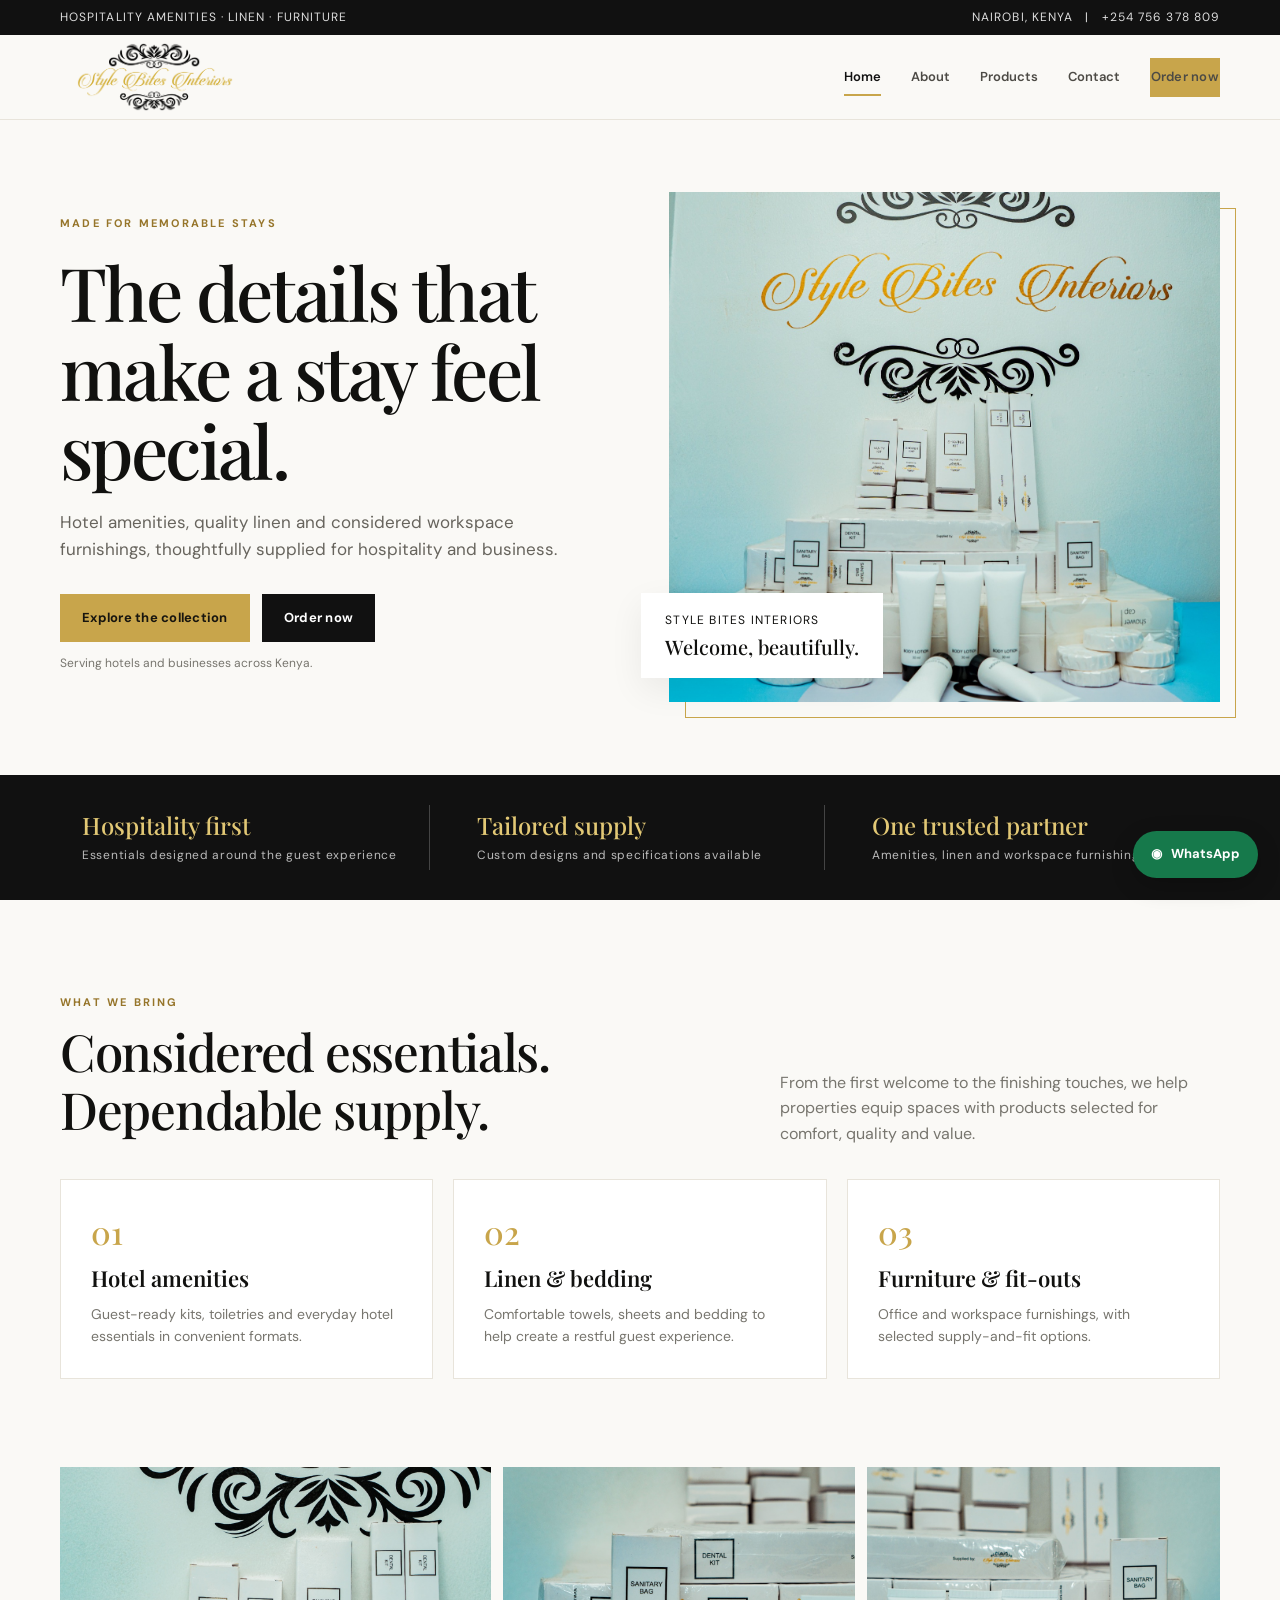
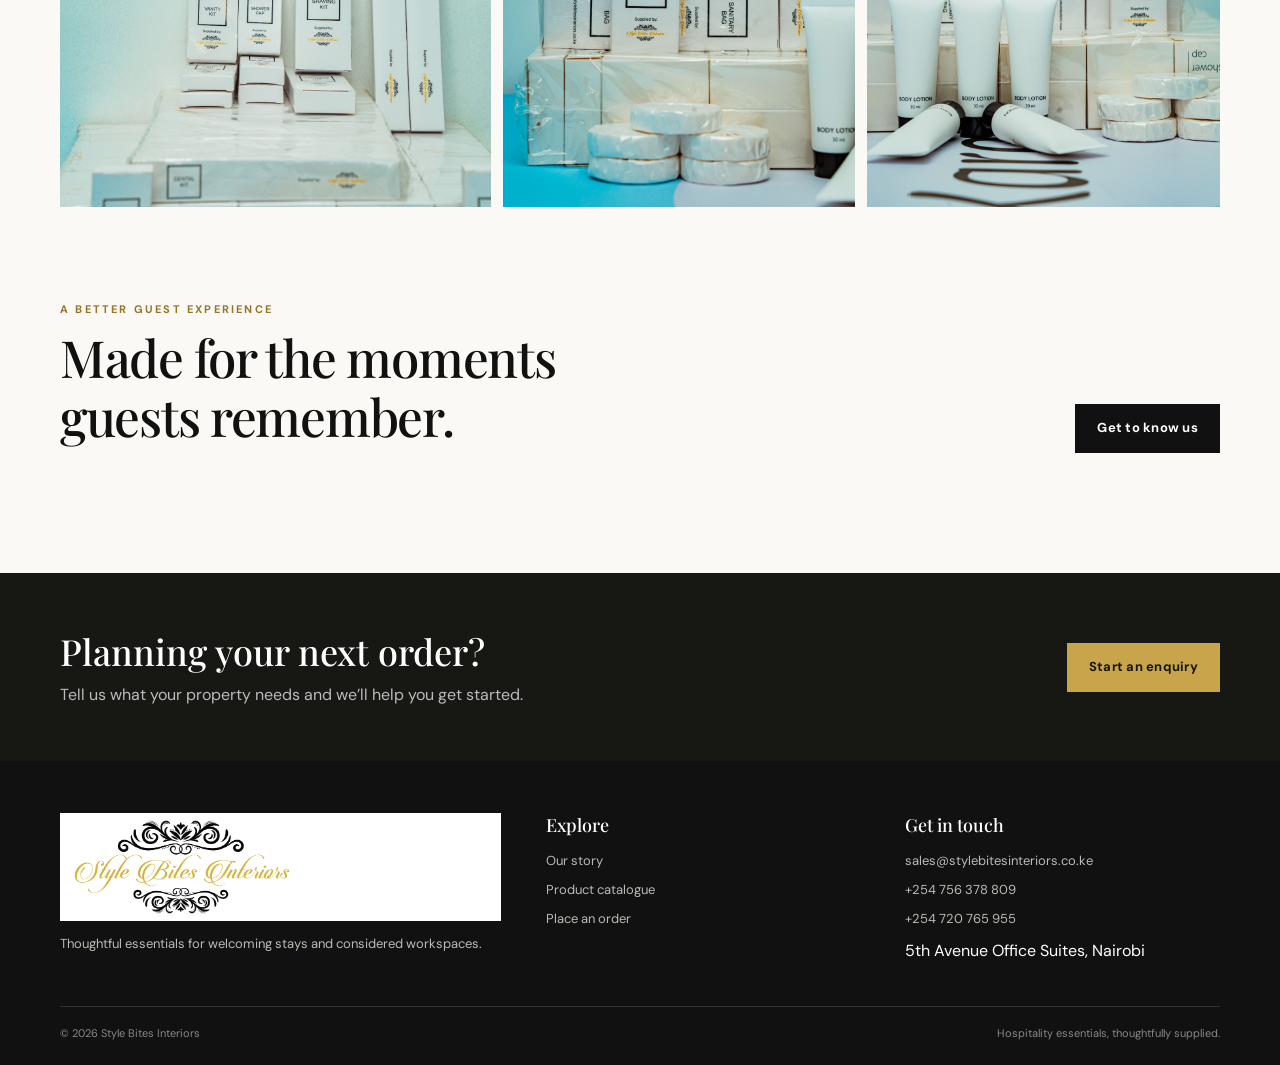
<file: index.html>
<!doctype html><html lang="en"><head><meta charset="utf-8"><meta name="viewport" content="width=device-width, initial-scale=1"><meta name="theme-color" content="#11110f"><meta name="robots" content="index,follow,max-image-preview:large"><link rel="canonical" href="https://www.stylebitesinteriors.co.ke/"><link rel="icon" type="image/png" href="assets/style-bites-interiors-logo.png"><link rel="apple-touch-icon" href="assets/style-bites-interiors-logo.png"><meta name="description" content="Style Bites Interiors supplies hotel amenities, toiletries, linen, bedding and office furniture to hotels and businesses in Nairobi and across Kenya."><meta property="og:type" content="website"><meta property="og:locale" content="en_KE"><meta property="og:site_name" content="Style Bites Interiors"><meta property="og:title" content="Hotel Amenities &amp; Supplies in Kenya | Style Bites Interiors"><meta property="og:description" content="Style Bites Interiors supplies hotel amenities, toiletries, linen, bedding and office furniture to hotels and businesses in Nairobi and across Kenya."><meta property="og:url" content="https://www.stylebitesinteriors.co.ke/"><meta property="og:image" content="https://www.stylebitesinteriors.co.ke/assets/style-bites-1.jpeg"><meta property="og:image:alt" content="Style Bites Interiors hotel amenity collection"><meta name="twitter:card" content="summary_large_image"><meta name="twitter:title" content="Hotel Amenities &amp; Supplies in Kenya | Style Bites Interiors"><meta name="twitter:description" content="Style Bites Interiors supplies hotel amenities, toiletries, linen, bedding and office furniture to hotels and businesses in Nairobi and across Kenya."><meta name="twitter:image" content="https://www.stylebitesinteriors.co.ke/assets/style-bites-1.jpeg"><link rel="stylesheet" href="css/styles.css"><title>Hotel Amenities &amp; Supplies in Kenya | Style Bites Interiors</title><script type="application/ld+json">{"@context":"https://schema.org","@graph":[{"@type":"Organization","@id":"https://www.stylebitesinteriors.co.ke/#organization","name":"Style Bites Interiors","url":"https://www.stylebitesinteriors.co.ke/","logo":{"@type":"ImageObject","url":"https://www.stylebitesinteriors.co.ke/assets/style-bites-interiors-logo.png"},"description":"Style Bites Interiors supplies hotel amenities, toiletries, linen, bedding and office furniture to hotels and businesses in Nairobi and across Kenya.","email":"sales@stylebitesinteriors.co.ke","telephone":["+254756378809","+254720765955"],"address":{"@type":"PostalAddress","streetAddress":"5th Avenue Office Suites","postOfficeBoxNumber":"7796","postalCode":"00200","addressLocality":"Nairobi","addressCountry":"KE"},"areaServed":{"@type":"Country","name":"Kenya"},"contactPoint":{"@type":"ContactPoint","telephone":"+254756378809","email":"sales@stylebitesinteriors.co.ke","contactType":"sales","areaServed":"KE","availableLanguage":"English"}},{"@type":"WebSite","@id":"https://www.stylebitesinteriors.co.ke/#website","url":"https://www.stylebitesinteriors.co.ke/","name":"Style Bites Interiors","publisher":{"@id":"https://www.stylebitesinteriors.co.ke/#organization"},"inLanguage":"en-KE"}]}</script></head><body><div class="topline"><div class="container"><span>HOSPITALITY AMENITIES · LINEN · FURNITURE</span><span>NAIROBI, KENYA &nbsp; | &nbsp; +254 756 378 809</span></div></div><header class="site-header"><div class="container nav-wrap"><a class="brand" href="index.html" aria-label="Style Bites Interiors home"><img class="brand-logo" src="assets/style-bites-interiors-logo.png" alt="Style Bites Interiors"></a><button class="menu-toggle" aria-label="Open navigation" aria-expanded="false">☰</button><nav class="nav"><a href="index.html">Home</a><a href="about.html">About</a><a href="products.html">Products</a><a href="contact.html">Contact</a><a class="btn" href="order.html">Order now</a></nav></div></header><main><section class="container hero"><div class="hero-copy"><span class="eyebrow">Made for memorable stays</span><h1 class="display">The details that make a stay feel special.</h1><p class="lead">Hotel amenities, quality linen and considered workspace furnishings, thoughtfully supplied for hospitality and business.</p><div class="hero-actions"><a class="btn" href="products.html">Explore the collection</a><a class="btn btn-dark" href="order.html">Order now</a></div><p class="form-note">Serving hotels and businesses across Kenya.</p></div><div class="hero-photo"><img src="assets/style-bites-1.jpeg" alt="Style Bites hotel amenity collection"><div class="hero-note">Style Bites Interiors<strong>Welcome, beautifully.</strong></div></div></section><section class="stats"><div class="container stats-grid"><div class="stat"><strong>Hospitality first</strong><span>Essentials designed around the guest experience</span></div><div class="stat"><strong>Tailored supply</strong><span>Custom designs and specifications available</span></div><div class="stat"><strong>One trusted partner</strong><span>Amenities, linen and workspace furnishings</span></div></div></section><section class="section"><div class="container"><div class="section-head"><div><span class="eyebrow">What we bring</span><h2>Considered essentials.<br>Dependable supply.</h2></div><p>From the first welcome to the finishing touches, we help properties equip spaces with products selected for comfort, quality and value.</p></div><div class="feature-grid"><article class="feature-card"><span class="num">01</span><h3>Hotel amenities</h3><p>Guest-ready kits, toiletries and everyday hotel essentials in convenient formats.</p></article><article class="feature-card"><span class="num">02</span><h3>Linen & bedding</h3><p>Comfortable towels, sheets and bedding to help create a restful guest experience.</p></article><article class="feature-card"><span class="num">03</span><h3>Furniture & fit-outs</h3><p>Office and workspace furnishings, with selected supply-and-fit options.</p></article></div></div></section><section class="container image-strip"><img src="assets/style-bites-2.jpeg" alt="Amenity kits supplied by Style Bites"><img src="assets/style-bites-3.jpeg" alt="Hotel toiletries and amenity packs"><img src="assets/style-bites-4.jpeg" alt="Hospitality product detail"></section><section class="section"><div class="container section-head"><div><span class="eyebrow">A better guest experience</span><h2>Made for the moments<br>guests remember.</h2></div><a class="btn btn-dark" href="about.html">Get to know us</a></div></section><section class="cta-band"><div class="container"><div><h2>Planning your next order?</h2><p>Tell us what your property needs and we’ll help you get started.</p></div><a class="btn" href="order.html">Start an enquiry</a></div></section></main><footer class="site-footer"><div class="container"><div class="footer-grid"><div><a class="brand" href="index.html" aria-label="Style Bites Interiors home"><img class="brand-logo" src="assets/style-bites-interiors-logo.png" alt="Style Bites Interiors"></a><p>Thoughtful essentials for welcoming stays and considered workspaces.</p></div><div><h4>Explore</h4><div class="footer-links"><a href="about.html">Our story</a><a href="products.html">Product catalogue</a><a href="order.html">Place an order</a></div></div><div><h4>Get in touch</h4><div class="footer-links"><a href="mailto:sales@stylebitesinteriors.co.ke">sales@stylebitesinteriors.co.ke</a><a href="tel:+254756378809">+254 756 378 809</a><a href="tel:+254720765955">+254 720 765 955</a><span>5th Avenue Office Suites, Nairobi</span></div></div></div><div class="copyright"><span>© <span data-year></span> Style Bites Interiors</span><span>Hospitality essentials, thoughtfully supplied.</span></div></div></footer><a class="whatsapp" href="https://wa.me/254756378809?text=Hello%20Style%20Bites%2C%20I%27d%20like%20to%20make%20an%20enquiry." target="_blank" rel="noopener" aria-label="Chat with Style Bites on WhatsApp">◉ &nbsp; WhatsApp</a><script src="js/products.js"></script><script src="js/main.js"></script></body></html>
</file>
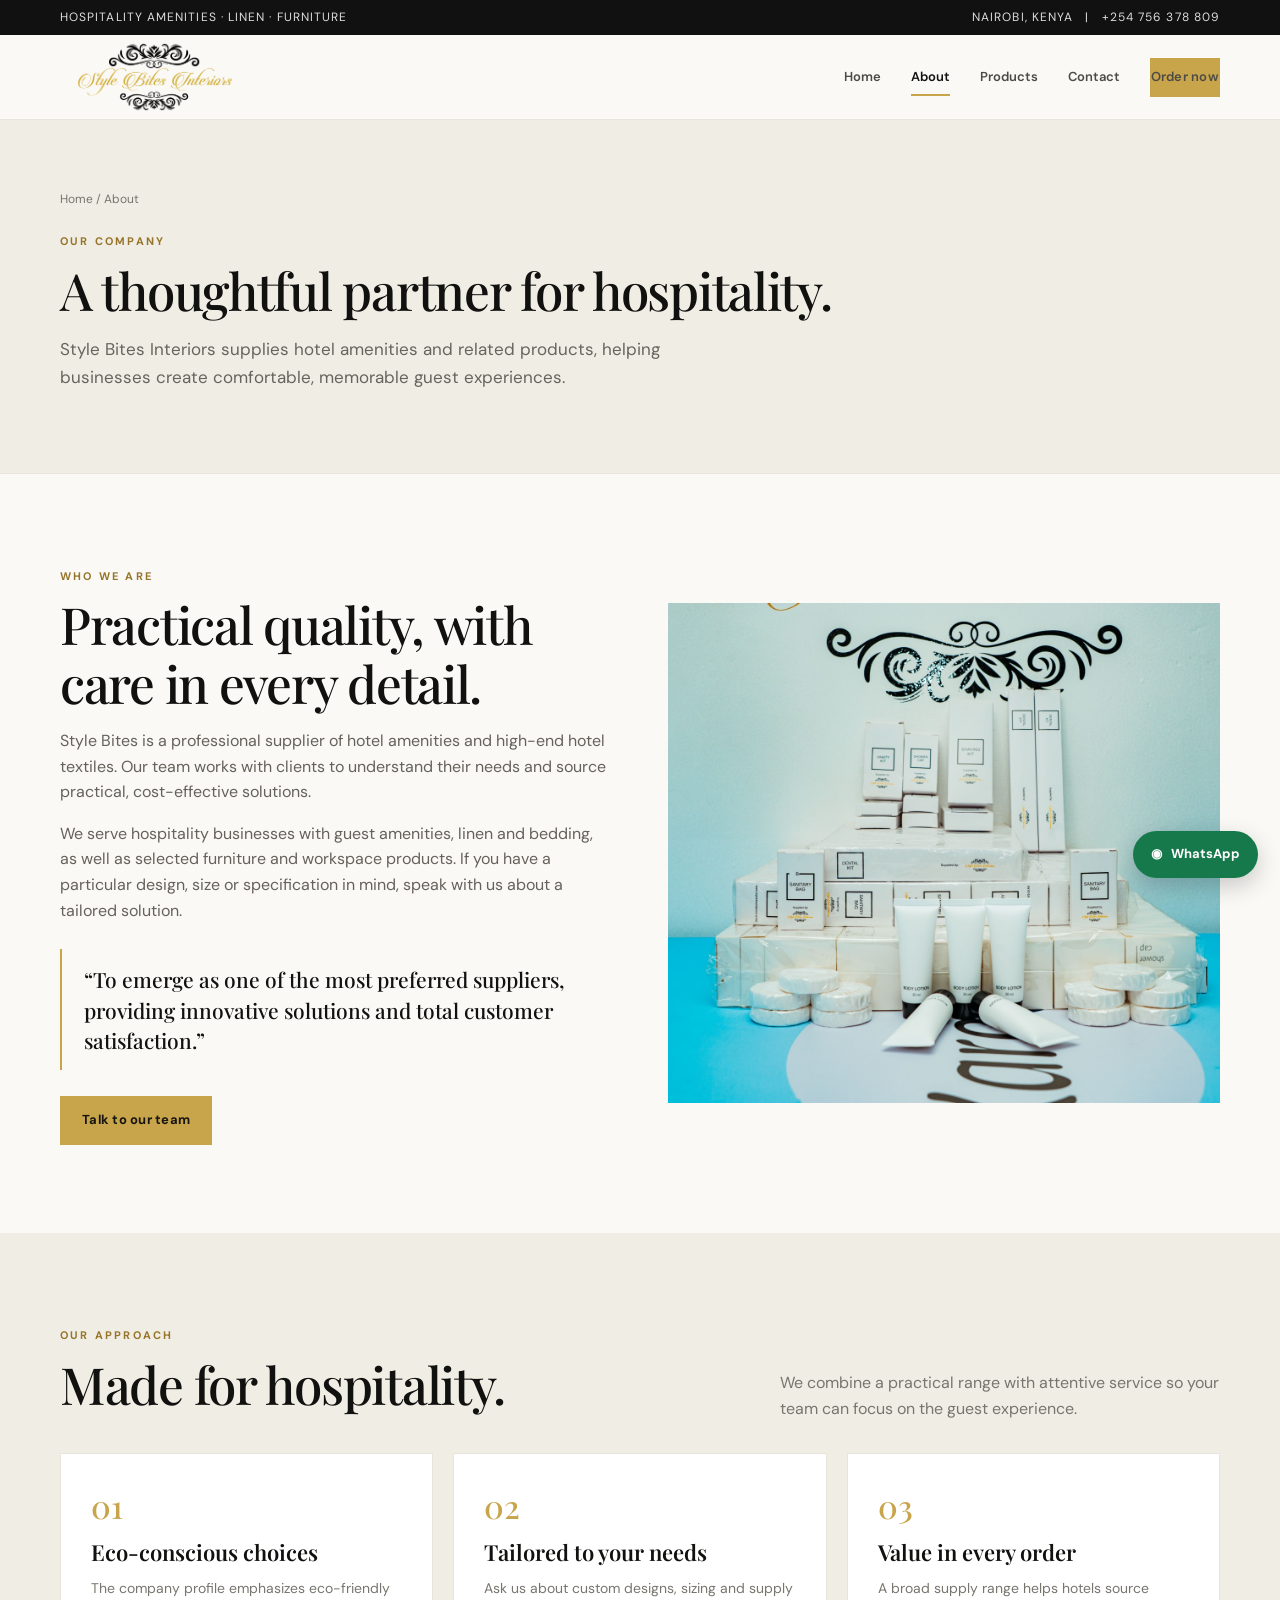
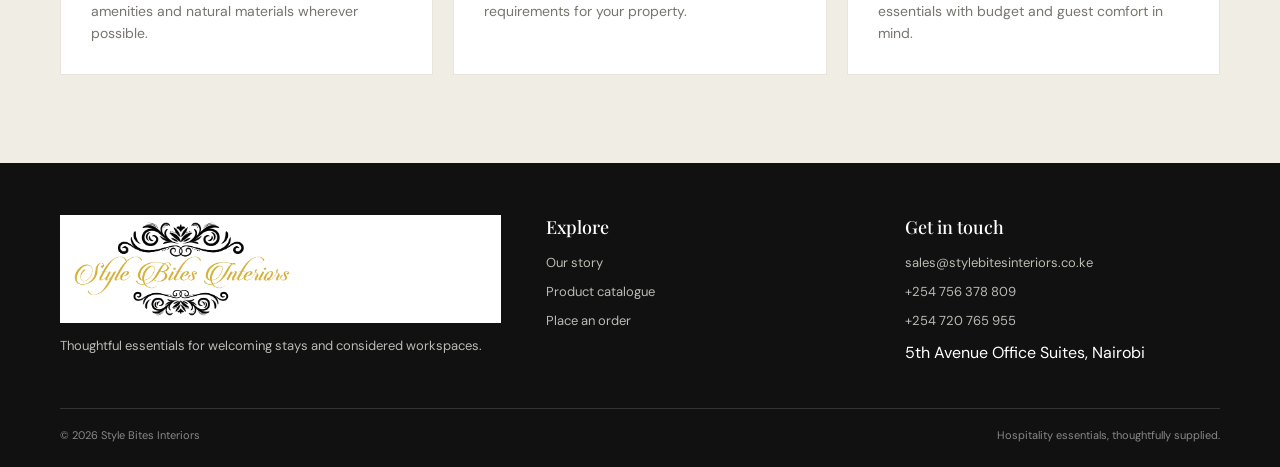
<file: about.html>
<!doctype html><html lang="en"><head><meta charset="utf-8"><meta name="viewport" content="width=device-width, initial-scale=1"><meta name="theme-color" content="#11110f"><meta name="robots" content="index,follow,max-image-preview:large"><link rel="canonical" href="https://www.stylebitesinteriors.co.ke/about.html"><link rel="icon" type="image/png" href="assets/style-bites-interiors-logo.png"><link rel="apple-touch-icon" href="assets/style-bites-interiors-logo.png"><meta name="description" content="Learn about Style Bites Interiors, a Nairobi supplier of hotel amenities, textiles and workspace furnishings for hospitality businesses across Kenya."><meta property="og:type" content="website"><meta property="og:locale" content="en_KE"><meta property="og:site_name" content="Style Bites Interiors"><meta property="og:title" content="About Style Bites Interiors | Hospitality Supplier in Kenya | Style Bites Interiors"><meta property="og:description" content="Learn about Style Bites Interiors, a Nairobi supplier of hotel amenities, textiles and workspace furnishings for hospitality businesses across Kenya."><meta property="og:url" content="https://www.stylebitesinteriors.co.ke/about.html"><meta property="og:image" content="https://www.stylebitesinteriors.co.ke/assets/style-bites-1.jpeg"><meta property="og:image:alt" content="Style Bites Interiors hotel amenity collection"><meta name="twitter:card" content="summary_large_image"><meta name="twitter:title" content="About Style Bites Interiors | Hospitality Supplier in Kenya | Style Bites Interiors"><meta name="twitter:description" content="Learn about Style Bites Interiors, a Nairobi supplier of hotel amenities, textiles and workspace furnishings for hospitality businesses across Kenya."><meta name="twitter:image" content="https://www.stylebitesinteriors.co.ke/assets/style-bites-1.jpeg"><link rel="stylesheet" href="css/styles.css"><title>About Style Bites Interiors | Hospitality Supplier in Kenya | Style Bites Interiors</title></head><body><div class="topline"><div class="container"><span>HOSPITALITY AMENITIES · LINEN · FURNITURE</span><span>NAIROBI, KENYA &nbsp; | &nbsp; +254 756 378 809</span></div></div><header class="site-header"><div class="container nav-wrap"><a class="brand" href="index.html" aria-label="Style Bites Interiors home"><img class="brand-logo" src="assets/style-bites-interiors-logo.png" alt="Style Bites Interiors"></a><button class="menu-toggle" aria-label="Open navigation" aria-expanded="false">☰</button><nav class="nav"><a href="index.html">Home</a><a href="about.html">About</a><a href="products.html">Products</a><a href="contact.html">Contact</a><a class="btn" href="order.html">Order now</a></nav></div></header><main><section class="page-hero"><div class="container"><div class="breadcrumb">Home / About</div><span class="eyebrow">Our company</span><h1 class="page-title">A thoughtful partner for hospitality.</h1><p class="lead">Style Bites Interiors supplies hotel amenities and related products, helping businesses create comfortable, memorable guest experiences.</p></div></section><section class="section"><div class="container about-layout"><div class="copy"><span class="eyebrow">Who we are</span><h2 class="page-title">Practical quality, with care in every detail.</h2><p>Style Bites is a professional supplier of hotel amenities and high-end hotel textiles. Our team works with clients to understand their needs and source practical, cost-effective solutions.</p><p>We serve hospitality businesses with guest amenities, linen and bedding, as well as selected furniture and workspace products. If you have a particular design, size or specification in mind, speak with us about a tailored solution.</p><blockquote class="quote">“To emerge as one of the most preferred suppliers, providing innovative solutions and total customer satisfaction.”</blockquote><a class="btn" href="contact.html">Talk to our team</a></div><img src="assets/style-bites-5.jpeg" alt="Style Bites Interiors product display"></div></section><section class="section" style="background:#f0ede5"><div class="container"><div class="section-head"><div><span class="eyebrow">Our approach</span><h2>Made for hospitality.</h2></div><p>We combine a practical range with attentive service so your team can focus on the guest experience.</p></div><div class="feature-grid"><article class="feature-card"><span class="num">01</span><h3>Eco-conscious choices</h3><p>The company profile emphasizes eco-friendly amenities and natural materials wherever possible.</p></article><article class="feature-card"><span class="num">02</span><h3>Tailored to your needs</h3><p>Ask us about custom designs, sizing and supply requirements for your property.</p></article><article class="feature-card"><span class="num">03</span><h3>Value in every order</h3><p>A broad supply range helps hotels source essentials with budget and guest comfort in mind.</p></article></div></div></section></main><footer class="site-footer"><div class="container"><div class="footer-grid"><div><a class="brand" href="index.html" aria-label="Style Bites Interiors home"><img class="brand-logo" src="assets/style-bites-interiors-logo.png" alt="Style Bites Interiors"></a><p>Thoughtful essentials for welcoming stays and considered workspaces.</p></div><div><h4>Explore</h4><div class="footer-links"><a href="about.html">Our story</a><a href="products.html">Product catalogue</a><a href="order.html">Place an order</a></div></div><div><h4>Get in touch</h4><div class="footer-links"><a href="mailto:sales@stylebitesinteriors.co.ke">sales@stylebitesinteriors.co.ke</a><a href="tel:+254756378809">+254 756 378 809</a><a href="tel:+254720765955">+254 720 765 955</a><span>5th Avenue Office Suites, Nairobi</span></div></div></div><div class="copyright"><span>© <span data-year></span> Style Bites Interiors</span><span>Hospitality essentials, thoughtfully supplied.</span></div></div></footer><a class="whatsapp" href="https://wa.me/254756378809?text=Hello%20Style%20Bites%2C%20I%27d%20like%20to%20make%20an%20enquiry." target="_blank" rel="noopener" aria-label="Chat with Style Bites on WhatsApp">◉ &nbsp; WhatsApp</a><script src="js/products.js"></script><script src="js/main.js"></script></body></html>
</file>
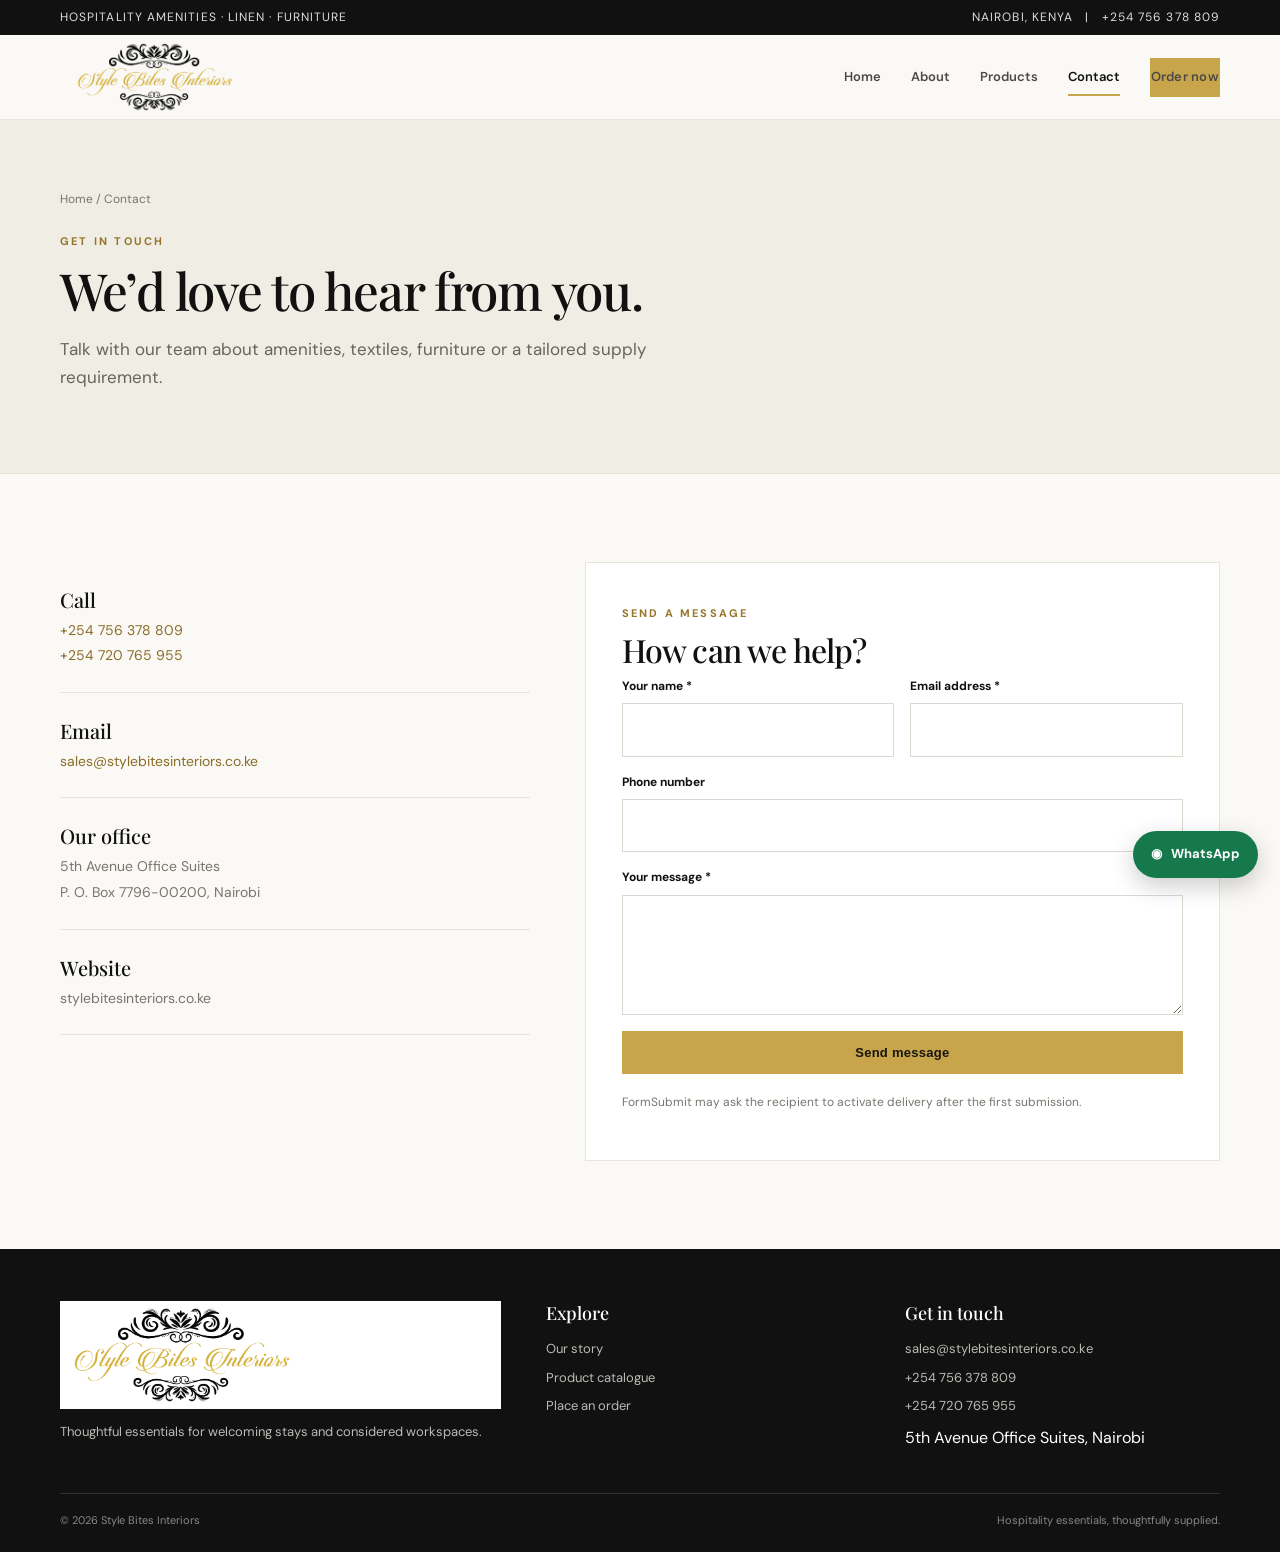
<file: contact.html>
<!doctype html><html lang="en"><head><meta charset="utf-8"><meta name="viewport" content="width=device-width, initial-scale=1"><meta name="theme-color" content="#11110f"><meta name="robots" content="index,follow,max-image-preview:large"><link rel="canonical" href="https://www.stylebitesinteriors.co.ke/contact.html"><link rel="icon" type="image/png" href="assets/style-bites-interiors-logo.png"><link rel="apple-touch-icon" href="assets/style-bites-interiors-logo.png"><meta name="description" content="Contact Style Bites Interiors in Nairobi for hotel amenities, guest toiletries, linen, bedding and workspace furnishing enquiries."><meta property="og:type" content="website"><meta property="og:locale" content="en_KE"><meta property="og:site_name" content="Style Bites Interiors"><meta property="og:title" content="Contact Style Bites Interiors | Nairobi, Kenya | Style Bites Interiors"><meta property="og:description" content="Contact Style Bites Interiors in Nairobi for hotel amenities, guest toiletries, linen, bedding and workspace furnishing enquiries."><meta property="og:url" content="https://www.stylebitesinteriors.co.ke/contact.html"><meta property="og:image" content="https://www.stylebitesinteriors.co.ke/assets/style-bites-1.jpeg"><meta property="og:image:alt" content="Style Bites Interiors hotel amenity collection"><meta name="twitter:card" content="summary_large_image"><meta name="twitter:title" content="Contact Style Bites Interiors | Nairobi, Kenya | Style Bites Interiors"><meta name="twitter:description" content="Contact Style Bites Interiors in Nairobi for hotel amenities, guest toiletries, linen, bedding and workspace furnishing enquiries."><meta name="twitter:image" content="https://www.stylebitesinteriors.co.ke/assets/style-bites-1.jpeg"><link rel="stylesheet" href="css/styles.css"><title>Contact Style Bites Interiors | Nairobi, Kenya | Style Bites Interiors</title></head><body><div class="topline"><div class="container"><span>HOSPITALITY AMENITIES · LINEN · FURNITURE</span><span>NAIROBI, KENYA &nbsp; | &nbsp; +254 756 378 809</span></div></div><header class="site-header"><div class="container nav-wrap"><a class="brand" href="index.html" aria-label="Style Bites Interiors home"><img class="brand-logo" src="assets/style-bites-interiors-logo.png" alt="Style Bites Interiors"></a><button class="menu-toggle" aria-label="Open navigation" aria-expanded="false">☰</button><nav class="nav"><a href="index.html">Home</a><a href="about.html">About</a><a href="products.html">Products</a><a href="contact.html">Contact</a><a class="btn" href="order.html">Order now</a></nav></div></header><main><section class="page-hero"><div class="container"><div class="breadcrumb">Home / Contact</div><span class="eyebrow">Get in touch</span><h1 class="page-title">We’d love to hear from you.</h1><p class="lead">Talk with our team about amenities, textiles, furniture or a tailored supply requirement.</p></div></section><section class="section"><div class="container order-layout"><div><div class="contact-card"><strong>Call</strong><span><a href="tel:+254756378809">+254 756 378 809</a><br><a href="tel:+254720765955">+254 720 765 955</a></span></div><div class="contact-card"><strong>Email</strong><span><a href="mailto:sales@stylebitesinteriors.co.ke">sales@stylebitesinteriors.co.ke</a></span></div><div class="contact-card"><strong>Our office</strong><span>5th Avenue Office Suites<br>P. O. Box 7796-00200, Nairobi</span></div><div class="contact-card"><strong>Website</strong><span>stylebitesinteriors.co.ke</span></div></div><div class="order-panel"><span class="eyebrow">Send a message</span><h2 class="page-title" style="font-size:32px">How can we help?</h2><form action="https://formsubmit.co/sales@stylebitesinteriors.co.ke" method="POST"><input type="hidden" name="_subject" value="Website enquiry - Style Bites Interiors"><input type="hidden" name="_template" value="table"><input type="hidden" name="_captcha" value="false"><div class="form-grid"><div class="field"><label for="name">Your name *</label><input id="name" name="name" required autocomplete="name"></div><div class="field"><label for="email">Email address *</label><input id="email" name="email" type="email" required autocomplete="email"></div><div class="field full"><label for="phone">Phone number</label><input id="phone" name="phone" type="tel" autocomplete="tel"></div><div class="field full"><label for="message">Your message *</label><textarea id="message" name="message" required></textarea></div><div class="field full"><button class="btn" type="submit">Send message</button><p class="form-note">FormSubmit may ask the recipient to activate delivery after the first submission.</p></div></div></form></div></div></section></main><footer class="site-footer"><div class="container"><div class="footer-grid"><div><a class="brand" href="index.html" aria-label="Style Bites Interiors home"><img class="brand-logo" src="assets/style-bites-interiors-logo.png" alt="Style Bites Interiors"></a><p>Thoughtful essentials for welcoming stays and considered workspaces.</p></div><div><h4>Explore</h4><div class="footer-links"><a href="about.html">Our story</a><a href="products.html">Product catalogue</a><a href="order.html">Place an order</a></div></div><div><h4>Get in touch</h4><div class="footer-links"><a href="mailto:sales@stylebitesinteriors.co.ke">sales@stylebitesinteriors.co.ke</a><a href="tel:+254756378809">+254 756 378 809</a><a href="tel:+254720765955">+254 720 765 955</a><span>5th Avenue Office Suites, Nairobi</span></div></div></div><div class="copyright"><span>© <span data-year></span> Style Bites Interiors</span><span>Hospitality essentials, thoughtfully supplied.</span></div></div></footer><a class="whatsapp" href="https://wa.me/254756378809?text=Hello%20Style%20Bites%2C%20I%27d%20like%20to%20make%20an%20enquiry." target="_blank" rel="noopener" aria-label="Chat with Style Bites on WhatsApp">◉ &nbsp; WhatsApp</a><script src="js/products.js"></script><script src="js/main.js"></script></body></html>
</file>
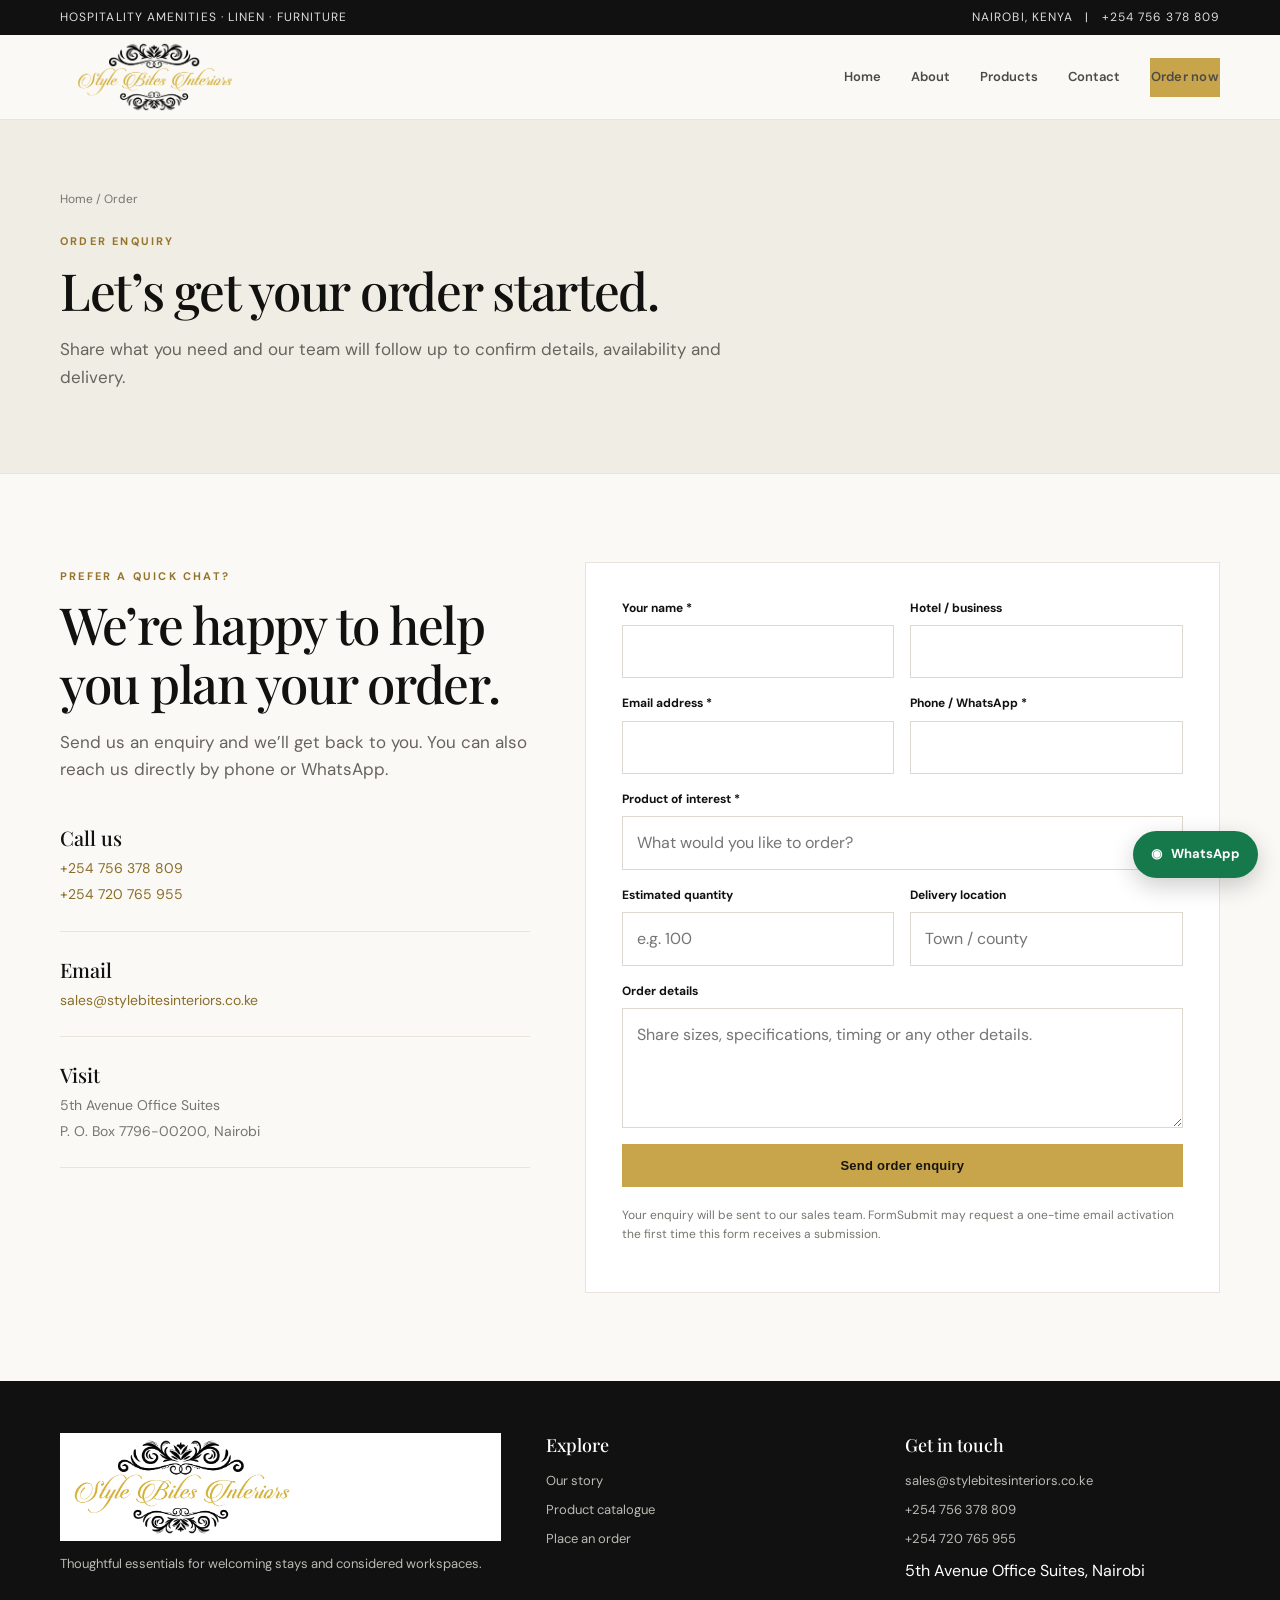
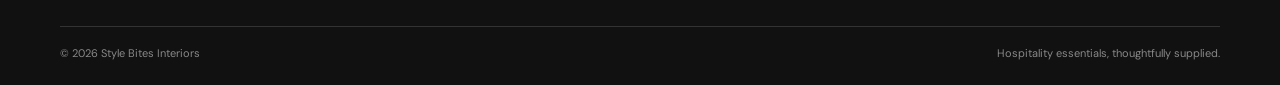
<file: order.html>
<!doctype html><html lang="en"><head><meta charset="utf-8"><meta name="viewport" content="width=device-width, initial-scale=1"><meta name="theme-color" content="#11110f"><meta name="robots" content="index,follow,max-image-preview:large"><link rel="canonical" href="https://www.stylebitesinteriors.co.ke/order.html"><link rel="icon" type="image/png" href="assets/style-bites-interiors-logo.png"><link rel="apple-touch-icon" href="assets/style-bites-interiors-logo.png"><meta name="description" content="Request hotel amenities, linen, bedding or office furniture from Style Bites Interiors. Send an order enquiry to our Nairobi sales team."><meta property="og:type" content="website"><meta property="og:locale" content="en_KE"><meta property="og:site_name" content="Style Bites Interiors"><meta property="og:title" content="Order Hotel Amenities &amp; Supplies | Style Bites Interiors | Style Bites Interiors"><meta property="og:description" content="Request hotel amenities, linen, bedding or office furniture from Style Bites Interiors. Send an order enquiry to our Nairobi sales team."><meta property="og:url" content="https://www.stylebitesinteriors.co.ke/order.html"><meta property="og:image" content="https://www.stylebitesinteriors.co.ke/assets/style-bites-1.jpeg"><meta property="og:image:alt" content="Style Bites Interiors hotel amenity collection"><meta name="twitter:card" content="summary_large_image"><meta name="twitter:title" content="Order Hotel Amenities &amp; Supplies | Style Bites Interiors | Style Bites Interiors"><meta name="twitter:description" content="Request hotel amenities, linen, bedding or office furniture from Style Bites Interiors. Send an order enquiry to our Nairobi sales team."><meta name="twitter:image" content="https://www.stylebitesinteriors.co.ke/assets/style-bites-1.jpeg"><link rel="stylesheet" href="css/styles.css"><title>Order Hotel Amenities &amp; Supplies | Style Bites Interiors | Style Bites Interiors</title></head><body><div class="topline"><div class="container"><span>HOSPITALITY AMENITIES · LINEN · FURNITURE</span><span>NAIROBI, KENYA &nbsp; | &nbsp; +254 756 378 809</span></div></div><header class="site-header"><div class="container nav-wrap"><a class="brand" href="index.html" aria-label="Style Bites Interiors home"><img class="brand-logo" src="assets/style-bites-interiors-logo.png" alt="Style Bites Interiors"></a><button class="menu-toggle" aria-label="Open navigation" aria-expanded="false">☰</button><nav class="nav"><a href="index.html">Home</a><a href="about.html">About</a><a href="products.html">Products</a><a href="contact.html">Contact</a><a class="btn" href="order.html">Order now</a></nav></div></header><main><section class="page-hero"><div class="container"><div class="breadcrumb">Home / Order</div><span class="eyebrow">Order enquiry</span><h1 class="page-title">Let’s get your order started.</h1><p class="lead">Share what you need and our team will follow up to confirm details, availability and delivery.</p></div></section><section class="section"><div class="container order-layout"><div><span class="eyebrow">Prefer a quick chat?</span><h2 class="page-title">We’re happy to help you plan your order.</h2><p class="lead">Send us an enquiry and we’ll get back to you. You can also reach us directly by phone or WhatsApp.</p><div class="contact-card"><strong>Call us</strong><span><a href="tel:+254756378809">+254 756 378 809</a><br><a href="tel:+254720765955">+254 720 765 955</a></span></div><div class="contact-card"><strong>Email</strong><span><a href="mailto:sales@stylebitesinteriors.co.ke">sales@stylebitesinteriors.co.ke</a></span></div><div class="contact-card"><strong>Visit</strong><span>5th Avenue Office Suites<br>P. O. Box 7796-00200, Nairobi</span></div></div><div class="order-panel"><form action="https://formsubmit.co/sales@stylebitesinteriors.co.ke" method="POST"><input type="hidden" name="_subject" value="New order enquiry - Style Bites website"><input type="hidden" name="_template" value="table"><input type="hidden" name="_captcha" value="false"><div class="form-grid"><div class="field"><label for="name">Your name *</label><input id="name" name="name" required autocomplete="name"></div><div class="field"><label for="business">Hotel / business</label><input id="business" name="business" autocomplete="organization"></div><div class="field"><label for="email">Email address *</label><input id="email" name="email" type="email" required autocomplete="email"></div><div class="field"><label for="phone">Phone / WhatsApp *</label><input id="phone" name="phone" type="tel" required autocomplete="tel"></div><div class="field full"><label for="item">Product of interest *</label><input id="item" name="product of interest" required placeholder="What would you like to order?"></div><div class="field"><label for="quantity">Estimated quantity</label><input id="quantity" name="estimated quantity" type="number" min="1" placeholder="e.g. 100"></div><div class="field"><label for="location">Delivery location</label><input id="location" name="delivery location" placeholder="Town / county"></div><div class="field full"><label for="message">Order details</label><textarea id="message" name="message" placeholder="Share sizes, specifications, timing or any other details."></textarea></div><div class="field full"><button class="btn" type="submit">Send order enquiry</button><p class="form-note">Your enquiry will be sent to our sales team. FormSubmit may request a one-time email activation the first time this form receives a submission.</p></div></div></form></div></div></section></main><footer class="site-footer"><div class="container"><div class="footer-grid"><div><a class="brand" href="index.html" aria-label="Style Bites Interiors home"><img class="brand-logo" src="assets/style-bites-interiors-logo.png" alt="Style Bites Interiors"></a><p>Thoughtful essentials for welcoming stays and considered workspaces.</p></div><div><h4>Explore</h4><div class="footer-links"><a href="about.html">Our story</a><a href="products.html">Product catalogue</a><a href="order.html">Place an order</a></div></div><div><h4>Get in touch</h4><div class="footer-links"><a href="mailto:sales@stylebitesinteriors.co.ke">sales@stylebitesinteriors.co.ke</a><a href="tel:+254756378809">+254 756 378 809</a><a href="tel:+254720765955">+254 720 765 955</a><span>5th Avenue Office Suites, Nairobi</span></div></div></div><div class="copyright"><span>© <span data-year></span> Style Bites Interiors</span><span>Hospitality essentials, thoughtfully supplied.</span></div></div></footer><a class="whatsapp" href="https://wa.me/254756378809?text=Hello%20Style%20Bites%2C%20I%27d%20like%20to%20make%20an%20enquiry." target="_blank" rel="noopener" aria-label="Chat with Style Bites on WhatsApp">◉ &nbsp; WhatsApp</a><script src="js/products.js"></script><script src="js/main.js"></script></body></html>
</file>
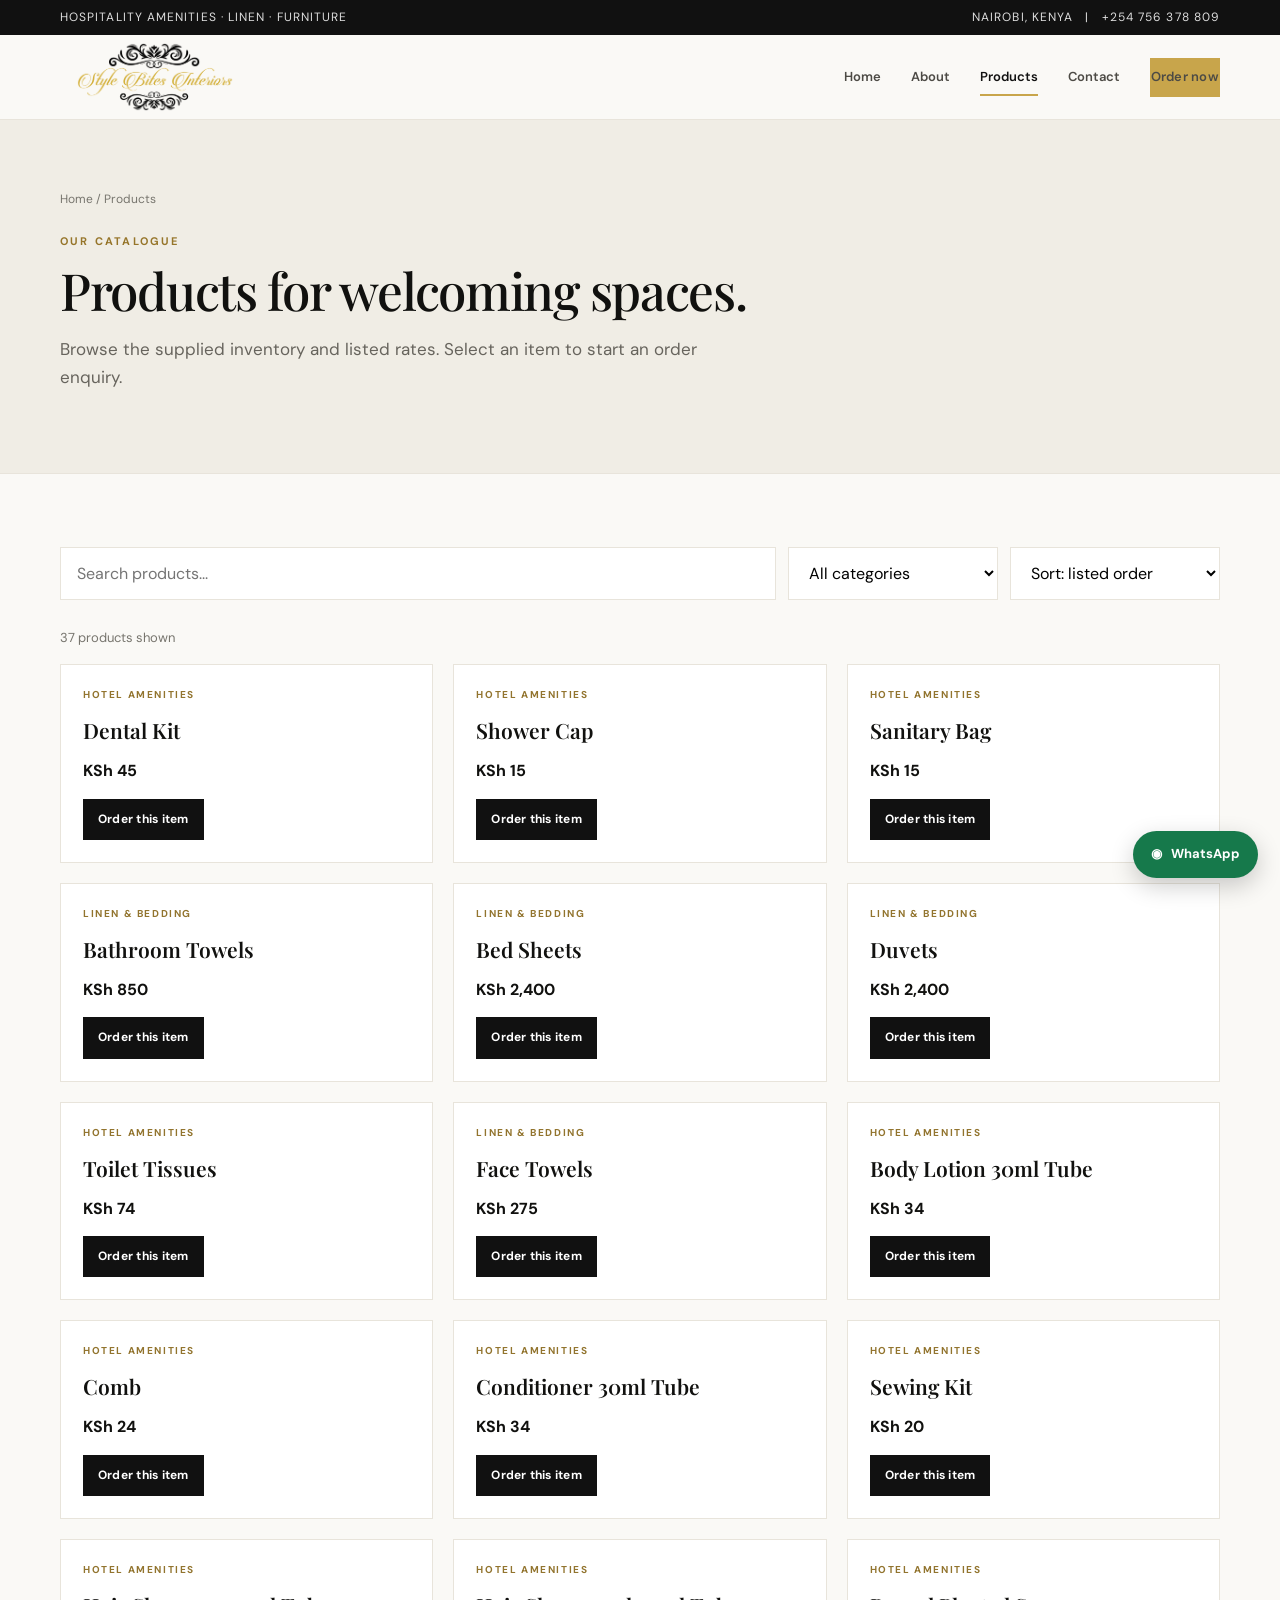
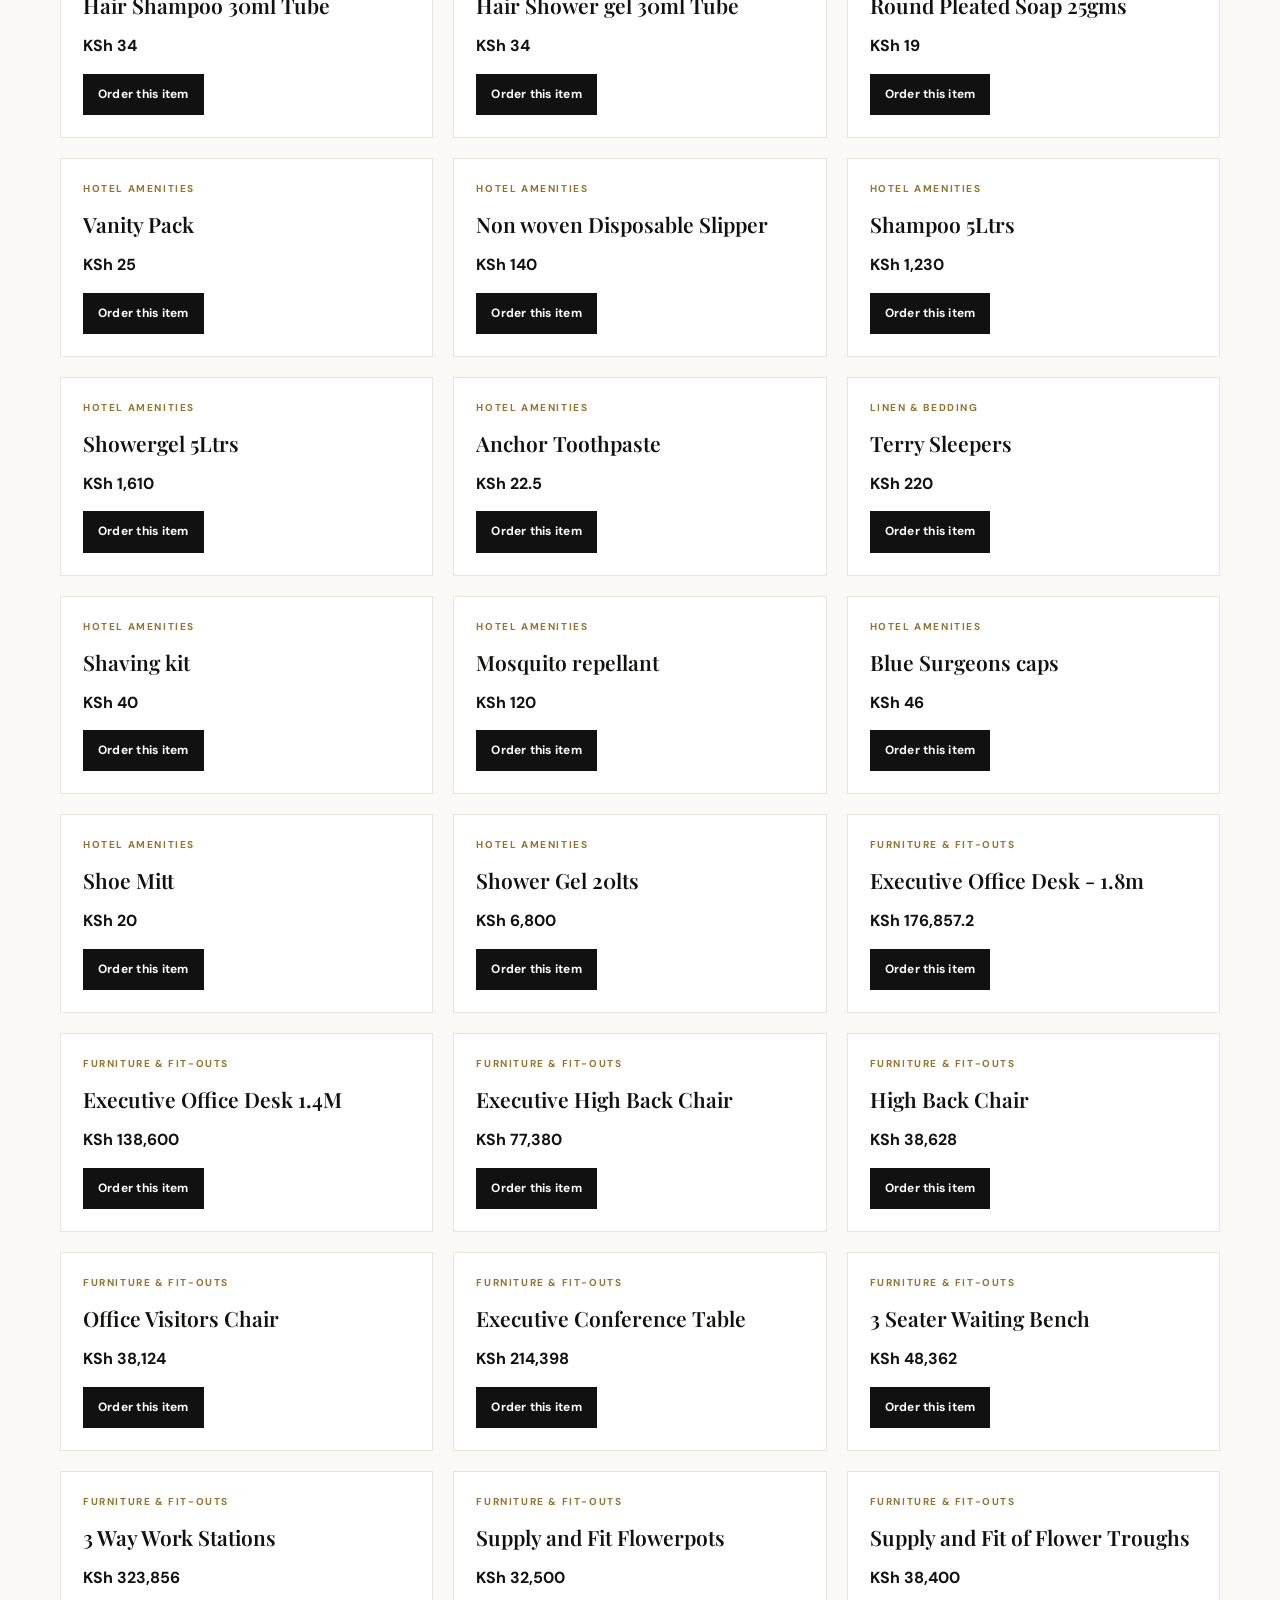
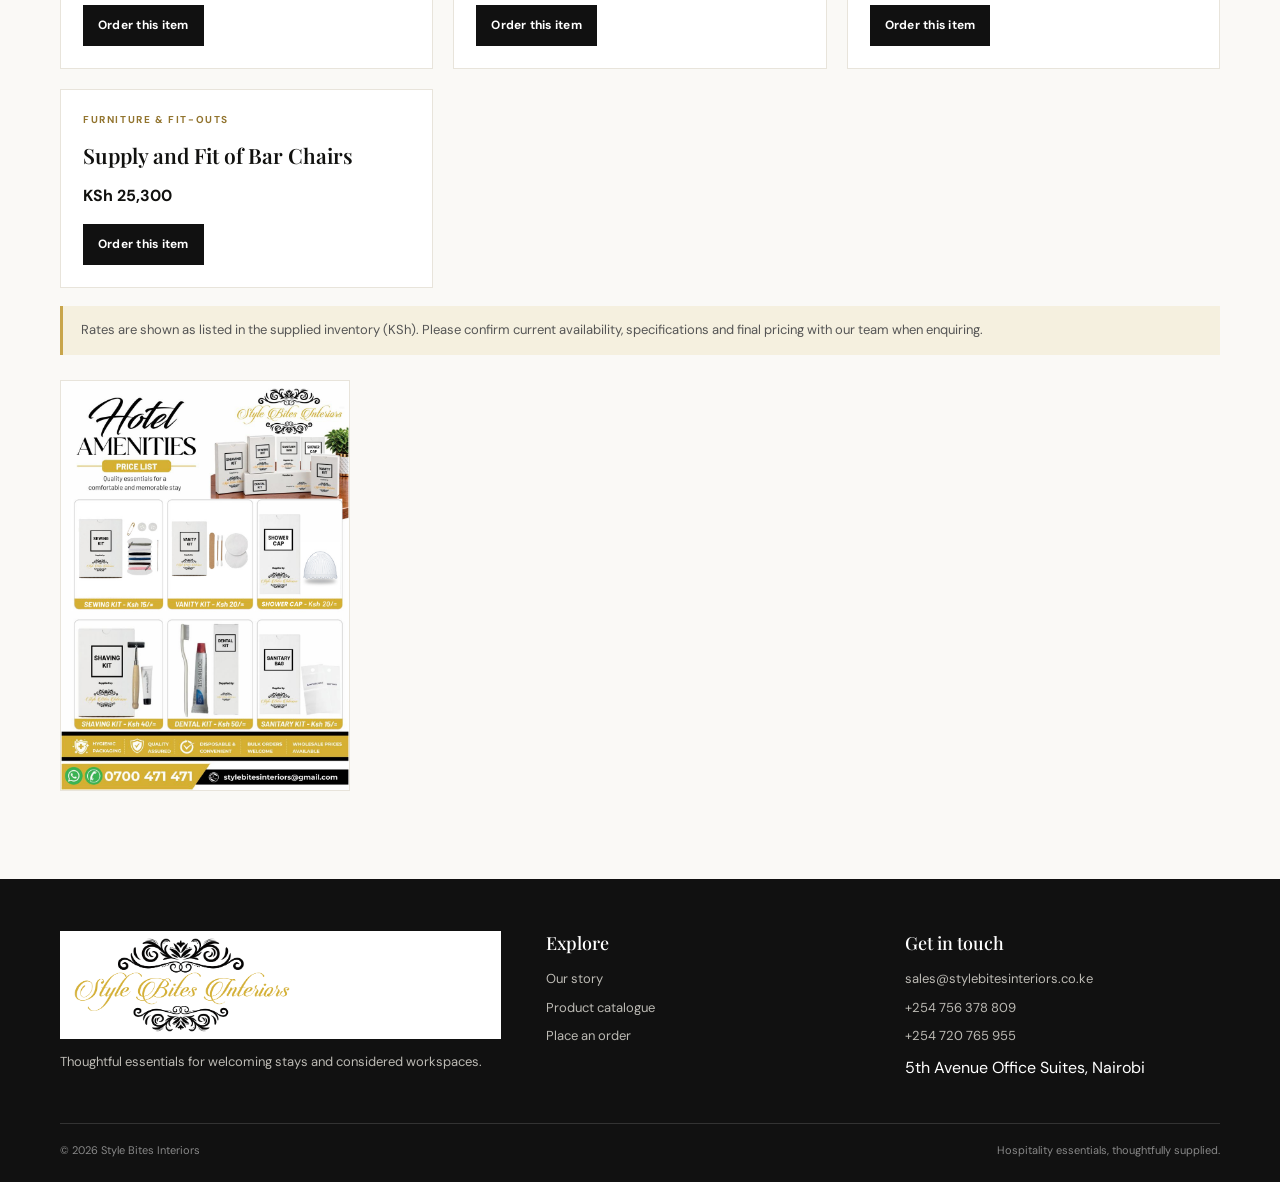
<file: products.html>
<!doctype html><html lang="en"><head><meta charset="utf-8"><meta name="viewport" content="width=device-width, initial-scale=1"><meta name="theme-color" content="#11110f"><meta name="robots" content="index,follow,max-image-preview:large"><link rel="canonical" href="https://www.stylebitesinteriors.co.ke/products.html"><link rel="icon" type="image/png" href="assets/style-bites-interiors-logo.png"><link rel="apple-touch-icon" href="assets/style-bites-interiors-logo.png"><meta name="description" content="Browse hotel amenities, toiletries, towels, bedding and office furniture with listed KSh rates from Style Bites Interiors in Nairobi, Kenya."><meta property="og:type" content="website"><meta property="og:locale" content="en_KE"><meta property="og:site_name" content="Style Bites Interiors"><meta property="og:title" content="Hotel Amenities, Linen &amp; Furniture | Product Catalogue | Style Bites Interiors"><meta property="og:description" content="Browse hotel amenities, toiletries, towels, bedding and office furniture with listed KSh rates from Style Bites Interiors in Nairobi, Kenya."><meta property="og:url" content="https://www.stylebitesinteriors.co.ke/products.html"><meta property="og:image" content="https://www.stylebitesinteriors.co.ke/assets/style-bites-1.jpeg"><meta property="og:image:alt" content="Style Bites Interiors hotel amenity collection"><meta name="twitter:card" content="summary_large_image"><meta name="twitter:title" content="Hotel Amenities, Linen &amp; Furniture | Product Catalogue | Style Bites Interiors"><meta name="twitter:description" content="Browse hotel amenities, toiletries, towels, bedding and office furniture with listed KSh rates from Style Bites Interiors in Nairobi, Kenya."><meta name="twitter:image" content="https://www.stylebitesinteriors.co.ke/assets/style-bites-1.jpeg"><link rel="stylesheet" href="css/styles.css"><title>Hotel Amenities, Linen &amp; Furniture | Product Catalogue | Style Bites Interiors</title></head><body><div class="topline"><div class="container"><span>HOSPITALITY AMENITIES · LINEN · FURNITURE</span><span>NAIROBI, KENYA &nbsp; | &nbsp; +254 756 378 809</span></div></div><header class="site-header"><div class="container nav-wrap"><a class="brand" href="index.html" aria-label="Style Bites Interiors home"><img class="brand-logo" src="assets/style-bites-interiors-logo.png" alt="Style Bites Interiors"></a><button class="menu-toggle" aria-label="Open navigation" aria-expanded="false">☰</button><nav class="nav"><a href="index.html">Home</a><a href="about.html">About</a><a href="products.html">Products</a><a href="contact.html">Contact</a><a class="btn" href="order.html">Order now</a></nav></div></header><main><section class="page-hero"><div class="container"><div class="breadcrumb">Home / Products</div><span class="eyebrow">Our catalogue</span><h1 class="page-title">Products for welcoming spaces.</h1><p class="lead">Browse the supplied inventory and listed rates. Select an item to start an order enquiry.</p></div></section><section class="section" style="padding-top:45px"><div class="container"><div class="catalog-controls"><input id="search-products" type="search" placeholder="Search products..." aria-label="Search products"><select id="filter-category" aria-label="Filter by category"><option value="all">All categories</option><option value="amenities">Hotel amenities</option><option value="linen">Linen & bedding</option><option value="furniture">Furniture & fit-outs</option></select><select id="sort-products" aria-label="Sort products"><option value="default">Sort: listed order</option><option value="az">Name: A to Z</option><option value="price-low">Price: low to high</option><option value="price-high">Price: high to low</option></select></div><p class="results-count" id="results-count" aria-live="polite"></p><div class="product-grid" id="product-grid"><article class="product-card"><span class="product-category">Hotel amenities</span><h3>Dental Kit</h3><div class="product-price">KSh 45</div><a class="btn btn-dark" href="order.html?item=Dental%20Kit">Order this item</a></article><article class="product-card"><span class="product-category">Hotel amenities</span><h3>Shower Cap</h3><div class="product-price">KSh 15</div><a class="btn btn-dark" href="order.html?item=Shower%20Cap">Order this item</a></article><article class="product-card"><span class="product-category">Hotel amenities</span><h3>Sanitary Bag</h3><div class="product-price">KSh 15</div><a class="btn btn-dark" href="order.html?item=Sanitary%20Bag">Order this item</a></article><article class="product-card"><span class="product-category">Linen &amp; bedding</span><h3>Bathroom Towels</h3><div class="product-price">KSh 850</div><a class="btn btn-dark" href="order.html?item=Bathroom%20Towels">Order this item</a></article><article class="product-card"><span class="product-category">Linen &amp; bedding</span><h3>Bed Sheets</h3><div class="product-price">KSh 2,400</div><a class="btn btn-dark" href="order.html?item=Bed%20Sheets">Order this item</a></article><article class="product-card"><span class="product-category">Linen &amp; bedding</span><h3>Duvets</h3><div class="product-price">KSh 2,400</div><a class="btn btn-dark" href="order.html?item=Duvets">Order this item</a></article><article class="product-card"><span class="product-category">Hotel amenities</span><h3>Toilet Tissues</h3><div class="product-price">KSh 74</div><a class="btn btn-dark" href="order.html?item=Toilet%20Tissues">Order this item</a></article><article class="product-card"><span class="product-category">Linen &amp; bedding</span><h3>Face Towels</h3><div class="product-price">KSh 275</div><a class="btn btn-dark" href="order.html?item=Face%20Towels">Order this item</a></article><article class="product-card"><span class="product-category">Hotel amenities</span><h3>Body Lotion 30ml Tube</h3><div class="product-price">KSh 34</div><a class="btn btn-dark" href="order.html?item=Body%20Lotion%2030ml%20Tube">Order this item</a></article><article class="product-card"><span class="product-category">Hotel amenities</span><h3>Comb</h3><div class="product-price">KSh 24</div><a class="btn btn-dark" href="order.html?item=Comb">Order this item</a></article><article class="product-card"><span class="product-category">Hotel amenities</span><h3>Conditioner 30ml Tube</h3><div class="product-price">KSh 34</div><a class="btn btn-dark" href="order.html?item=Conditioner%2030ml%20Tube">Order this item</a></article><article class="product-card"><span class="product-category">Hotel amenities</span><h3>Sewing Kit</h3><div class="product-price">KSh 20</div><a class="btn btn-dark" href="order.html?item=Sewing%20Kit">Order this item</a></article><article class="product-card"><span class="product-category">Hotel amenities</span><h3>Hair Shampoo 30ml Tube</h3><div class="product-price">KSh 34</div><a class="btn btn-dark" href="order.html?item=Hair%20Shampoo%2030ml%20Tube">Order this item</a></article><article class="product-card"><span class="product-category">Hotel amenities</span><h3>Hair Shower gel 30ml Tube</h3><div class="product-price">KSh 34</div><a class="btn btn-dark" href="order.html?item=Hair%20Shower%20gel%2030ml%20Tube">Order this item</a></article><article class="product-card"><span class="product-category">Hotel amenities</span><h3>Round Pleated Soap 25gms</h3><div class="product-price">KSh 19</div><a class="btn btn-dark" href="order.html?item=Round%20Pleated%20Soap%2025gms">Order this item</a></article><article class="product-card"><span class="product-category">Hotel amenities</span><h3>Vanity Pack</h3><div class="product-price">KSh 25</div><a class="btn btn-dark" href="order.html?item=Vanity%20Pack">Order this item</a></article><article class="product-card"><span class="product-category">Hotel amenities</span><h3>Non woven Disposable Slipper</h3><div class="product-price">KSh 140</div><a class="btn btn-dark" href="order.html?item=Non%20woven%20Disposable%20Slipper">Order this item</a></article><article class="product-card"><span class="product-category">Hotel amenities</span><h3>Shampoo 5Ltrs</h3><div class="product-price">KSh 1,230</div><a class="btn btn-dark" href="order.html?item=Shampoo%205Ltrs">Order this item</a></article><article class="product-card"><span class="product-category">Hotel amenities</span><h3>Showergel 5Ltrs</h3><div class="product-price">KSh 1,610</div><a class="btn btn-dark" href="order.html?item=Showergel%205Ltrs">Order this item</a></article><article class="product-card"><span class="product-category">Hotel amenities</span><h3>Anchor Toothpaste</h3><div class="product-price">KSh 22.5</div><a class="btn btn-dark" href="order.html?item=Anchor%20Toothpaste">Order this item</a></article><article class="product-card"><span class="product-category">Linen &amp; bedding</span><h3>Terry Sleepers</h3><div class="product-price">KSh 220</div><a class="btn btn-dark" href="order.html?item=Terry%20Sleepers">Order this item</a></article><article class="product-card"><span class="product-category">Hotel amenities</span><h3>Shaving kit</h3><div class="product-price">KSh 40</div><a class="btn btn-dark" href="order.html?item=Shaving%20kit">Order this item</a></article><article class="product-card"><span class="product-category">Hotel amenities</span><h3>Mosquito repellant</h3><div class="product-price">KSh 120</div><a class="btn btn-dark" href="order.html?item=Mosquito%20repellant">Order this item</a></article><article class="product-card"><span class="product-category">Hotel amenities</span><h3>Blue Surgeons caps</h3><div class="product-price">KSh 46</div><a class="btn btn-dark" href="order.html?item=Blue%20Surgeons%20caps">Order this item</a></article><article class="product-card"><span class="product-category">Hotel amenities</span><h3>Shoe Mitt</h3><div class="product-price">KSh 20</div><a class="btn btn-dark" href="order.html?item=Shoe%20Mitt">Order this item</a></article><article class="product-card"><span class="product-category">Hotel amenities</span><h3>Shower Gel 20lts</h3><div class="product-price">KSh 6,800</div><a class="btn btn-dark" href="order.html?item=Shower%20Gel%2020lts">Order this item</a></article><article class="product-card"><span class="product-category">Furniture &amp; fit-outs</span><h3>Executive Office Desk - 1.8m</h3><div class="product-price">KSh 176,857.2</div><a class="btn btn-dark" href="order.html?item=Executive%20Office%20Desk%20-%201.8m">Order this item</a></article><article class="product-card"><span class="product-category">Furniture &amp; fit-outs</span><h3>Executive Office Desk 1.4M</h3><div class="product-price">KSh 138,600</div><a class="btn btn-dark" href="order.html?item=Executive%20Office%20Desk%201.4M">Order this item</a></article><article class="product-card"><span class="product-category">Furniture &amp; fit-outs</span><h3>Executive High Back Chair</h3><div class="product-price">KSh 77,380</div><a class="btn btn-dark" href="order.html?item=Executive%20High%20Back%20Chair">Order this item</a></article><article class="product-card"><span class="product-category">Furniture &amp; fit-outs</span><h3>High Back Chair</h3><div class="product-price">KSh 38,628</div><a class="btn btn-dark" href="order.html?item=High%20Back%20Chair">Order this item</a></article><article class="product-card"><span class="product-category">Furniture &amp; fit-outs</span><h3>Office Visitors Chair</h3><div class="product-price">KSh 38,124</div><a class="btn btn-dark" href="order.html?item=Office%20Visitors%20Chair">Order this item</a></article><article class="product-card"><span class="product-category">Furniture &amp; fit-outs</span><h3>Executive Conference Table</h3><div class="product-price">KSh 214,398</div><a class="btn btn-dark" href="order.html?item=Executive%20Conference%20Table">Order this item</a></article><article class="product-card"><span class="product-category">Furniture &amp; fit-outs</span><h3>3 Seater Waiting Bench</h3><div class="product-price">KSh 48,362</div><a class="btn btn-dark" href="order.html?item=3%20Seater%20Waiting%20Bench">Order this item</a></article><article class="product-card"><span class="product-category">Furniture &amp; fit-outs</span><h3>3 Way Work Stations</h3><div class="product-price">KSh 323,856</div><a class="btn btn-dark" href="order.html?item=3%20Way%20Work%20Stations">Order this item</a></article><article class="product-card"><span class="product-category">Furniture &amp; fit-outs</span><h3>Supply and Fit Flowerpots</h3><div class="product-price">KSh 32,500</div><a class="btn btn-dark" href="order.html?item=Supply%20and%20Fit%20Flowerpots">Order this item</a></article><article class="product-card"><span class="product-category">Furniture &amp; fit-outs</span><h3>Supply and Fit of Flower Troughs</h3><div class="product-price">KSh 38,400</div><a class="btn btn-dark" href="order.html?item=Supply%20and%20Fit%20of%20Flower%20Troughs">Order this item</a></article><article class="product-card"><span class="product-category">Furniture &amp; fit-outs</span><h3>Supply and Fit of Bar Chairs</h3><div class="product-price">KSh 25,300</div><a class="btn btn-dark" href="order.html?item=Supply%20and%20Fit%20of%20Bar%20Chairs">Order this item</a></article></div><div class="notice">Rates are shown as listed in the supplied inventory (KSh). Please confirm current availability, specifications and final pricing with our team when enquiring.</div><div style="margin-top:25px"><a href="assets/STYLE BITES PRICING POSTER - EXAMPLE.jpeg"><img class="poster" src="assets/STYLE BITES PRICING POSTER - EXAMPLE.jpeg" alt="Style Bites hotel amenities example price poster"></a></div></div></section></main><footer class="site-footer"><div class="container"><div class="footer-grid"><div><a class="brand" href="index.html" aria-label="Style Bites Interiors home"><img class="brand-logo" src="assets/style-bites-interiors-logo.png" alt="Style Bites Interiors"></a><p>Thoughtful essentials for welcoming stays and considered workspaces.</p></div><div><h4>Explore</h4><div class="footer-links"><a href="about.html">Our story</a><a href="products.html">Product catalogue</a><a href="order.html">Place an order</a></div></div><div><h4>Get in touch</h4><div class="footer-links"><a href="mailto:sales@stylebitesinteriors.co.ke">sales@stylebitesinteriors.co.ke</a><a href="tel:+254756378809">+254 756 378 809</a><a href="tel:+254720765955">+254 720 765 955</a><span>5th Avenue Office Suites, Nairobi</span></div></div></div><div class="copyright"><span>© <span data-year></span> Style Bites Interiors</span><span>Hospitality essentials, thoughtfully supplied.</span></div></div></footer><a class="whatsapp" href="https://wa.me/254756378809?text=Hello%20Style%20Bites%2C%20I%27d%20like%20to%20make%20an%20enquiry." target="_blank" rel="noopener" aria-label="Chat with Style Bites on WhatsApp">◉ &nbsp; WhatsApp</a><script src="js/products.js"></script><script src="js/main.js"></script></body></html>
</file>
<file: css/styles.css>
@import url('https://fonts.googleapis.com/css2?family=DM+Sans:wght@400;500;600;700&family=Playfair+Display:wght@500;600;700&display=swap');
:root{--ink:#11110f;--gold:#c8a54b;--gold2:#e2c875;--paper:#faf9f6;--muted:#77756e;--line:#e8e4db;--white:#fff}*{box-sizing:border-box}html{scroll-behavior:smooth}body{margin:0;background:var(--paper);color:var(--ink);font:16px/1.6 'DM Sans',sans-serif}a{color:inherit;text-decoration:none}img{display:block;max-width:100%}.container{width:min(1160px,calc(100% - 44px));margin:auto}.topline{background:#111;color:#ddd;font-size:12px;letter-spacing:.09em;padding:8px 0}.topline .container{display:flex;justify-content:space-between}.site-header{background:rgba(250,249,246,.96);position:sticky;top:0;z-index:20;border-bottom:1px solid var(--line);backdrop-filter:blur(12px)}.nav-wrap{height:84px;display:flex;align-items:center;justify-content:space-between}.brand{display:flex;align-items:center;flex:0 0 auto}.brand-logo{display:block;width:190px;height:auto;max-height:70px;object-fit:contain}.nav{display:flex;align-items:center;gap:30px}.nav a{font-size:13px;font-weight:600;color:#4c4a45;position:relative;padding:8px 0}.nav a:after{content:'';position:absolute;left:0;right:100%;bottom:0;height:2px;background:var(--gold);transition:.2s}.nav a:hover:after,.nav a.active:after{right:0}.nav a.active{color:#111}.btn{display:inline-flex;align-items:center;justify-content:center;padding:13px 21px;background:var(--gold);color:#17150f;font-weight:700;border:1px solid var(--gold);font-size:13px;letter-spacing:.02em;transition:.2s;cursor:pointer}.btn:hover{background:var(--gold2);transform:translateY(-1px)}.btn-dark{background:#111;color:white;border-color:#111}.btn-dark:hover{background:#333;color:white}.menu-toggle{display:none;border:0;background:none;font-size:25px}.eyebrow{text-transform:uppercase;font-size:11px;letter-spacing:.2em;color:#96752a;font-weight:700}.display{font:500 clamp(42px,6vw,74px)/1.07 'Playfair Display',serif;letter-spacing:-.035em;margin:17px 0 20px}.lead{font-size:17px;color:#67645d;max-width:580px}.section{padding:88px 0}.section-head{display:flex;align-items:end;justify-content:space-between;gap:25px;margin-bottom:32px}.section-head h2,.page-title{font:500 clamp(34px,4vw,52px)/1.14 'Playfair Display',serif;letter-spacing:-.025em;margin:8px 0}.section-head p{color:var(--muted);margin:0;max-width:440px}.hero{min-height:630px;display:grid;grid-template-columns:1.02fr .98fr;align-items:center;gap:36px;padding:64px 0}.hero-copy{padding:25px 0}.hero-copy .display{max-width:600px}.hero-copy .lead{max-width:510px}.hero-actions{display:flex;gap:12px;margin-top:30px}.hero-photo{height:510px;position:relative}.hero-photo img{width:100%;height:100%;object-fit:cover}.hero-photo:after{content:'';position:absolute;inset:16px -16px -16px 16px;border:1px solid var(--gold);z-index:-1}.hero-note{position:absolute;bottom:24px;left:-28px;background:#fff;padding:18px 24px;box-shadow:0 12px 35px #0001;font-size:12px;letter-spacing:.1em;text-transform:uppercase}.hero-note strong{display:block;font:500 20px 'Playfair Display',serif;letter-spacing:0;text-transform:none;margin-top:3px}.stats{background:#111;color:#fff;padding:30px 0}.stats-grid{display:grid;grid-template-columns:repeat(3,1fr);gap:25px}.stat{border-right:1px solid #444;padding:4px 22px}.stat:last-child{border:0}.stat strong{font:500 24px 'Playfair Display',serif;color:var(--gold2);display:block}.stat span{font-size:12px;color:#bbb;letter-spacing:.06em}.feature-grid,.product-grid{display:grid;grid-template-columns:repeat(3,1fr);gap:20px}.feature-card{padding:30px;border:1px solid var(--line);background:white;min-height:200px}.feature-card .num{font:500 32px 'Playfair Display',serif;color:var(--gold)}.feature-card h3{font:600 22px 'Playfair Display',serif;margin:10px 0}.feature-card p{color:var(--muted);font-size:14px;margin:0}.image-strip{display:grid;grid-template-columns:1.1fr .9fr .9fr;gap:12px;height:340px}.image-strip img{width:100%;height:100%;object-fit:cover}.cta-band{background:#171714;color:#fff;padding:54px 0}.cta-band .container{display:flex;justify-content:space-between;align-items:center;gap:30px}.cta-band h2{font:500 36px 'Playfair Display',serif;margin:0}.cta-band p{color:#bbb;margin:7px 0 0}.page-hero{background:#f0ede5;padding:70px 0 65px;border-bottom:1px solid var(--line)}.page-hero .lead{max-width:670px}.breadcrumb{font-size:12px;color:var(--muted);margin-bottom:18px}.about-layout{display:grid;grid-template-columns:1fr 1fr;gap:55px;align-items:center}.about-layout img{height:500px;width:100%;object-fit:cover}.copy p{color:#65625b}.quote{border-left:2px solid var(--gold);padding:15px 0 15px 22px;font:500 21px/1.45 'Playfair Display',serif;margin:26px 0}.catalog-controls{display:flex;gap:12px;margin:28px 0;flex-wrap:wrap}.catalog-controls input,.catalog-controls select{padding:13px 16px;border:1px solid var(--line);background:white;font:inherit;min-width:210px}.catalog-controls input{flex:1}.product-card{background:#fff;border:1px solid var(--line);padding:22px;display:flex;flex-direction:column;min-height:190px;transition:.2s}.product-card:hover{transform:translateY(-3px);box-shadow:0 12px 30px #0000000a;border-color:#d2bd83}.product-category{font-size:10px;letter-spacing:.16em;text-transform:uppercase;color:#92742e;font-weight:700}.product-card h3{font:600 21px 'Playfair Display',serif;margin:13px 0 5px}.product-price{font-weight:700;font-size:16px;margin-top:auto;padding:9px 0 15px}.product-card .btn{align-self:flex-start;padding:10px 14px;font-size:12px}.results-count{font-size:13px;color:var(--muted);margin-bottom:15px}.empty-state{padding:50px;text-align:center;color:var(--muted);grid-column:1/-1}.order-layout{display:grid;grid-template-columns:.85fr 1.15fr;gap:55px}.order-panel{background:#fff;padding:36px;border:1px solid var(--line)}.form-grid{display:grid;grid-template-columns:1fr 1fr;gap:16px}.field{display:flex;flex-direction:column;gap:7px}.field.full{grid-column:1/-1}.field label{font-size:12px;font-weight:700}.field input,.field select,.field textarea{border:1px solid #ddd9d0;background:#fff;padding:13px 14px;font:inherit;width:100%}.field textarea{min-height:120px;resize:vertical}.field input:focus,.field textarea:focus,.field select:focus{outline:2px solid #e7d59e;border-color:var(--gold)}.form-note{color:var(--muted);font-size:12px;margin-top:12px}.contact-card{padding:24px 0;border-bottom:1px solid var(--line)}.contact-card strong{display:block;font:500 20px 'Playfair Display',serif;margin-bottom:4px}.contact-card span{color:var(--muted);font-size:14px}.contact-card a{color:#8b6d29}.site-footer{background:#111;color:white;padding:52px 0 22px}.footer-grid{display:grid;grid-template-columns:1.4fr 1fr 1fr;gap:45px;padding-bottom:38px}.site-footer .brand{background:#fff;padding:5px 12px}.site-footer .brand-logo{width:220px;height:auto;max-height:98px;object-fit:contain}.site-footer p,.site-footer a{font-size:13px;color:#bcbab4}.site-footer h4{font:500 18px 'Playfair Display',serif;margin:0 0 14px}.footer-links{display:grid;gap:8px}.copyright{border-top:1px solid #333;padding-top:18px;display:flex;justify-content:space-between;color:#888;font-size:11px}.whatsapp{position:fixed;right:22px;bottom:22px;z-index:30;background:#16794b;color:white;padding:13px 18px;border-radius:99px;box-shadow:0 8px 24px #0003;font-size:13px;font-weight:700}.whatsapp:hover{background:#0d633b}.notice{padding:14px 18px;background:#f5f0df;border-left:3px solid var(--gold);font-size:13px;color:#555;margin:18px 0}.poster{max-width:290px;width:100%;height:auto;border:1px solid var(--line)}@media(max-width:850px){.nav{gap:15px}.nav a{font-size:12px}.nav-wrap{height:74px}.hero{min-height:auto;padding:55px 0;gap:24px}.hero-photo{height:420px}.hero-note{left:-10px}.feature-grid,.product-grid{grid-template-columns:repeat(2,1fr)}.order-layout{gap:28px}.section{padding:68px 0}}@media(max-width:650px){.container{width:min(100% - 32px,540px)}.topline .container{justify-content:center}.topline span:last-child{display:none}.brand-logo{width:158px;max-height:62px}.menu-toggle{display:block;cursor:pointer}.nav{display:none;position:absolute;left:0;right:0;top:74px;background:var(--paper);padding:10px 22px 22px;border-bottom:1px solid var(--line);flex-direction:column;align-items:stretch;gap:2px}.nav.open{display:flex}.nav a{padding:12px 4px;font-size:14px}.nav .btn{margin-top:10px}.hero{grid-template-columns:1fr;padding:42px 0 55px}.hero-photo{height:360px;margin:0 8px 0 0}.hero-copy{padding:0}.display{font-size:48px}.hero-actions{flex-wrap:wrap}.hero-note{bottom:15px}.stats-grid{grid-template-columns:1fr}.stat{border-right:0;border-bottom:1px solid #444;padding:12px 0}.stat:last-child{border:0}.section-head{align-items:flex-start;flex-direction:column}.feature-grid,.product-grid{grid-template-columns:1fr}.image-strip{height:auto;grid-template-columns:1fr 1fr}.image-strip img{height:180px}.image-strip img:first-child{grid-column:1/-1;height:230px}.cta-band .container{align-items:flex-start;flex-direction:column}.about-layout,.order-layout{grid-template-columns:1fr;gap:28px}.about-layout img{height:350px}.page-hero{padding:48px 0}.form-grid{grid-template-columns:1fr}.field.full{grid-column:auto}.order-panel{padding:24px}.footer-grid{grid-template-columns:1fr;gap:28px}.copyright{gap:8px;flex-direction:column}.catalog-controls input,.catalog-controls select{width:100%}.whatsapp{right:14px;bottom:14px}.poster{max-width:230px}}
</file>
